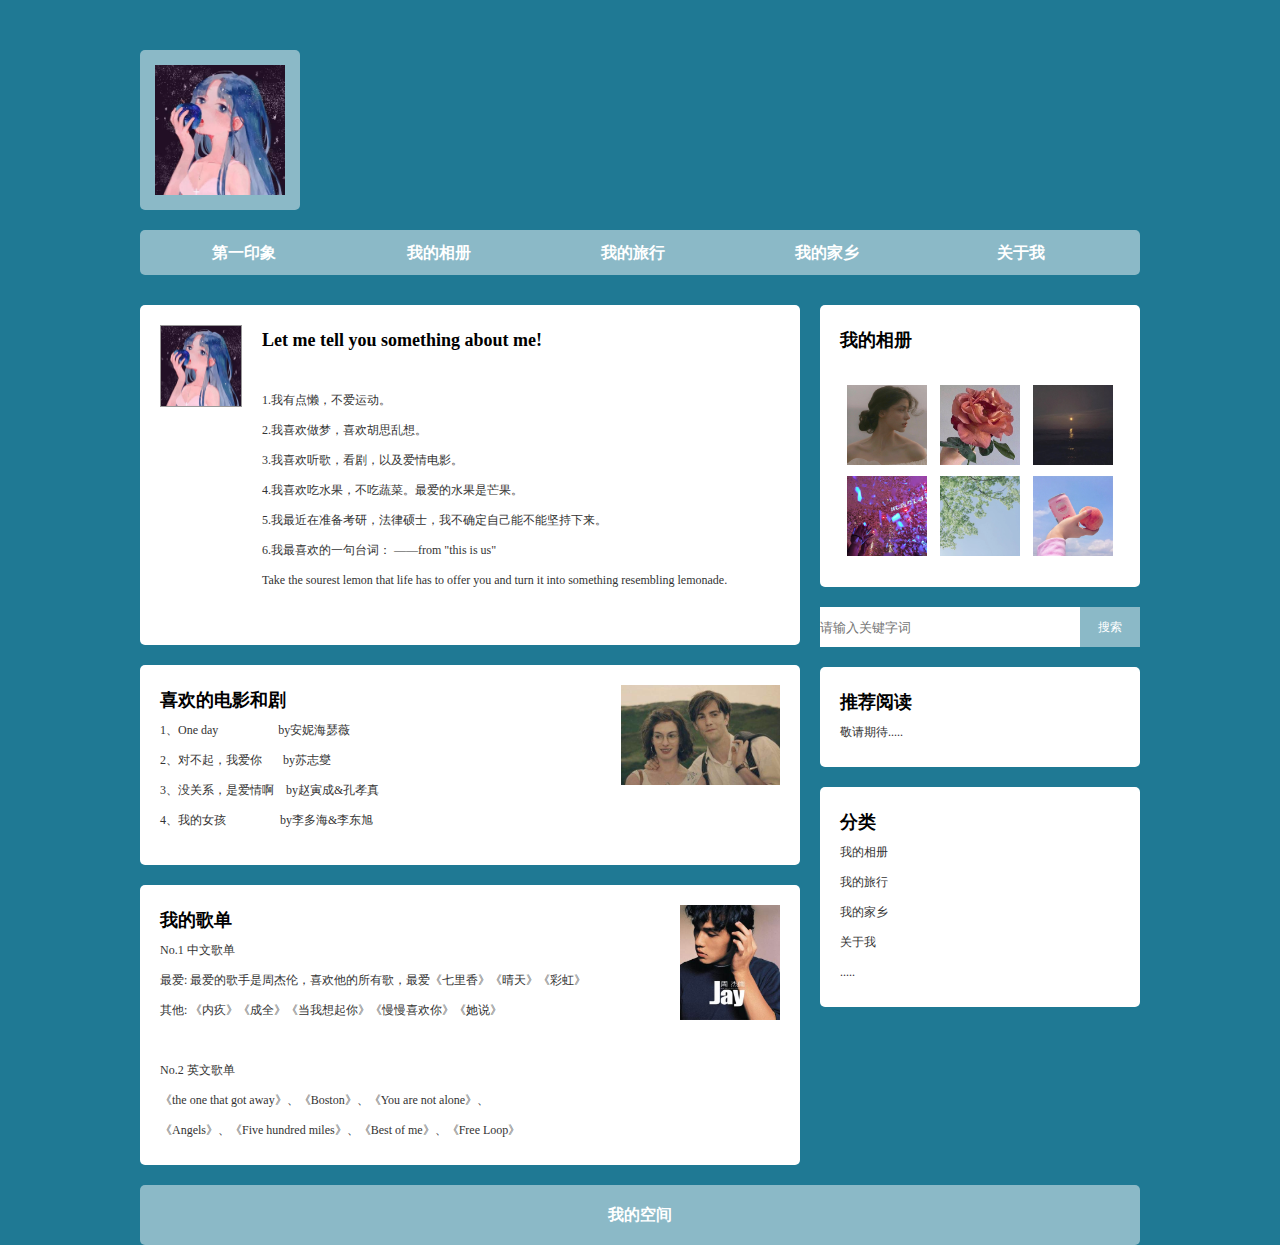
<file: index.html>
<!doctype html>
<html>
<head>
<meta charset="utf-8">
<link rel="stylesheet" type="text/css" href="css/css.css">
<title>张晓宇的个人空间</title>
</head>

<body>
<div class="nav">
    <div class="top">
        <img src="images/top.jpg" width="130" height="130" border="0">
    </div>
    <div class="dao">
        <ul>
            <li><a href="index.html">第一印象</a></li>
            <li><a href="MyPhoto.html">我的相册</a></li>
            <li><a href="MyTrip.html">我的旅行</a></li>
            <li><a href="MyHometown.html">我的家乡</a></li>
            <li><a href="AboutMe.html">关于我</a></li>
        </ul>
    </div>
    <div class="xia">
        <div class="zuo">
            <div class="shou">
                <div class="zz">
                    <img src="images/top.jpg" width="80" height="80">
                </div>
                <h2>Let me tell you something about me!</h2>
                <br>
                <p>1.我有点懒，不爱运动。</p>
                <p>2.我喜欢做梦，喜欢胡思乱想。</p>
                <p>3.我喜欢听歌，看剧，以及爱情电影。</p>
                <p>4.我喜欢吃水果，不吃蔬菜。最爱的水果是芒果。</p>
                <p>5.我最近在准备考研，法律硕士，我不确定自己能不能坚持下来。</p>
                <p>6.我最喜欢的一句台词：  ——from "this is us"</p> 
                <p>Take the sourest lemon that life has to offer you and turn it into something resembling lemonade.</p>
            </div>
            <div class="clearit">
            </div>
            <div class="ye">
                <img src="images/oneday.jpg" width="159" height="100" align="right" style=" margin-left:20px;">
                <h2>喜欢的电影和剧</h2>
                <p>1、One day&emsp;&emsp;&emsp;&emsp;&emsp;by安妮海瑟薇</p>
                <p>2、对不起，我爱你&nbsp;&nbsp;&nbsp;&emsp;by苏志燮</p>
                <p>3、没关系，是爱情啊&emsp;by赵寅成&孔孝真</p>
                <p>4、我的女孩&nbsp;&nbsp;&nbsp;&nbsp;&nbsp;&nbsp;&emsp;&emsp;&emsp;by李多海&李东旭</p>
            </div>
            <div class="yy">
                <img src="images/jay.jpg" width="100" height="115" align="right" style=" margin-left:20px;">   
                <h2>我的歌单</h2>
                <p>No.1 中文歌单</p>
                <p>最爱: 最爱的歌手是周杰伦，喜欢他的所有歌，最爱《七里香》《晴天》《彩虹》</p>
                <p>其他: 《内疚》《成全》《当我想起你》《慢慢喜欢你》《她说》</p>
                <br>
                <p>No.2 英文歌单</p>
                <p>《the one that got away》、《Boston》、《You are not alone》、</p>
                <p>《Angels》、《Five hundred miles》、《Best of me》、《Free Loop》</p>
            </div>
        </div>
        <div class="you">
            <div class="ce">
                <h2>我的相册</h2>
                <br>
                <ul>                   
                    <li><img src="images/a1.jpg" width="80" height="80"></li>
                    <li><img src="images/a2.jpg" width="80" height="80"></li>
                    <li><img src="images/a3.jpg" width="80" height="80"></li>
                    <li><img src="images/a4.jpg" width="80" height="80"></li>
                    <li><img src="images/a5.jpg" width="80" height="80"></li>
                    <li><img src="images/a6.jpg" width="80" height="80"></li>
                </ul>
                <div class="clearit">
                </div>
            </div>
            <div class="sou">
                <input name="" type="text" placeholder="请输入关键字词">
                <p><a href="#">搜索</a></p>
            </div>
            <div class="clearit">
            </div>
            <div class="yx">
                <h2>推荐阅读</h2>
                <p>敬请期待.....</p>
            </div>
            <div class="yx">
                <h2>分类</h2>
                <p>我的相册</p>
                <p>我的旅行</p>
                <p>我的家乡</p>
                <p>关于我</p>
                <p>.....</p>
            </div>
        </div>
    </div>
    <div class="clearit">
    </div>
    <div class="foot">我的空间</div>
</div>
</body>
</html>
</file>
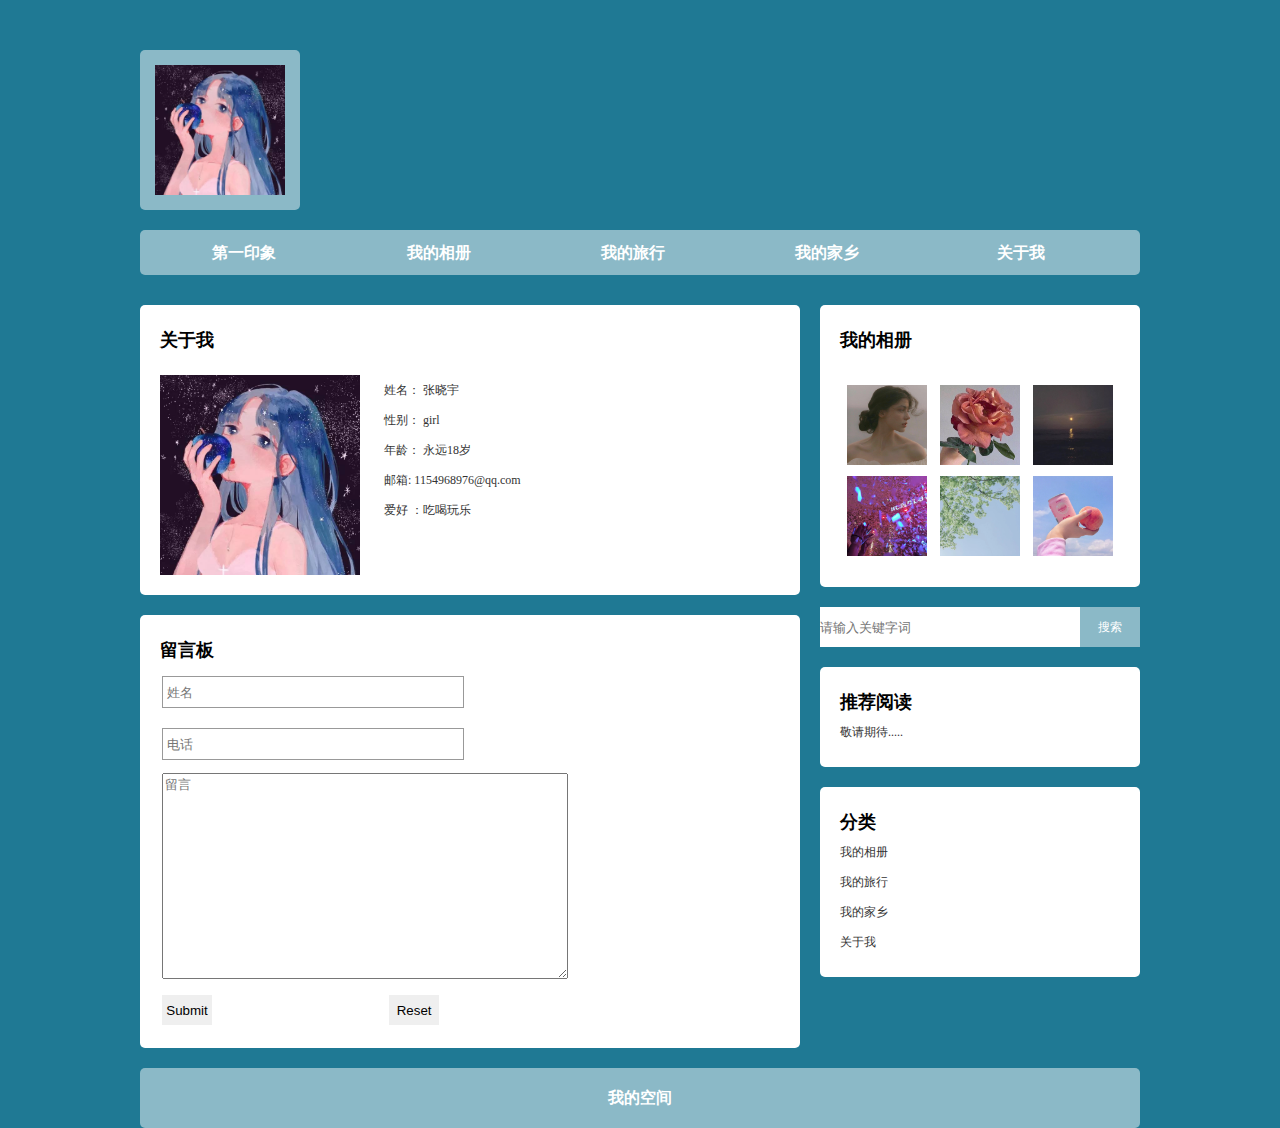
<file: AboutMe.html>
<!doctype html>
<html>
<head>
<meta charset="utf-8">
<link rel="stylesheet" type="text/css" href="css/css.css">
<title>张晓宇的个人空间</title>
</head>

<body>
<div class="nav">
  <div class="top">
    <img src="images/top.jpg" width="130" height="130">
  </div>
  <div class="dao">
    <ul>
      <li><a href="index.html">第一印象</a></li>
      <li><a href="MyPhoto.html">我的相册</a></li>
      <li><a href="MyTrip.html">我的旅行</a></li>
      <li><a href="MyHometown.html">我的家乡</a></li>
      <li><a href="AboutMe.html">关于我</a></li>
    </ul>
  </div>
  <div class="xia">
    <div class="zuo">
      <div class="yw"><h2>关于我</h2>
        <div class="wo">
          <img src="images/top.jpg" width="200" height="200" align="left">
          <p>姓名： 张晓宇</p>
          <p>性别： girl</p>
          <p>年龄： 永远18岁</p>
          <p>邮箱:  1154968976@qq.com</p>
          <p>爱好 ：吃喝玩乐</p>
        </div>
        <div class="clearit"></div>
        </div>
        <br>
        <div class="yw"><h2>留言板</h2>
          <table width="100%" border="0">
            <tr>
              <td height="50"><input name="" type="text"  placeholder=" 姓名 " style=" width:300px; height:30px; border:1px solid #999"></td>
            </tr>
            <tr>
              <td height="50"><input name="" type="text"  placeholder=" 电话 " style=" width:300px; height:30px; border:1px solid #999"/></td>
            </tr>  
            <tr>
              <td height="220"><textarea name="" cols="" rows="" placeholder="留言 " style=" width:400px; height:200px;"></textarea></td>
            </tr>
          </table> 
          <table width="800" border="0">
            <tr>
              <td width="224"><input name="" type="submit" style=" width:50px; height:30px;" /></td>
              <td width="566"><input name="" type="reset" style=" width:50px; height:30px;"/></td>
            </tr>
          </table>
        </div>
    </div>
    <div class="you">
      <div class="ce"><h2>我的相册</h2>
        <br>        
        <ul>
          <li><img src="images/a1.jpg" width="80" height="80"></li>
          <li><img src="images/a2.jpg" width="80" height="80"></li>
          <li><img src="images/a3.jpg" width="80" height="80"></li>
          <li><img src="images/a4.jpg" width="80" height="80"></li>
          <li><img src="images/a5.jpg" width="80" height="80"></li>
          <li><img src="images/a6.jpg" width="80" height="80"></li>
        </ul>
        <div class="clearit">         
        </div>
      </div>
      <div class="sou">
        <input name="" type="text" placeholder="请输入关键字词">
        <p><a href="#">搜索</a></p>
      </div>
      <div class="clearit"></div>
      <div class="yx">
      <h2>推荐阅读</h2>
      <p>敬请期待.....</p>
      </div>
      <div class="yx">
        <h2>分类</h2>
        <p>我的相册</p>
        <p>我的旅行</p>
        <p>我的家乡</p>
        <p>关于我</p>
      </div>
    </div>
  </div>
  <div class="clearit">
  </div>
  <div class="foot">我的空间</div>
</div>
</body>
</html>
</file>
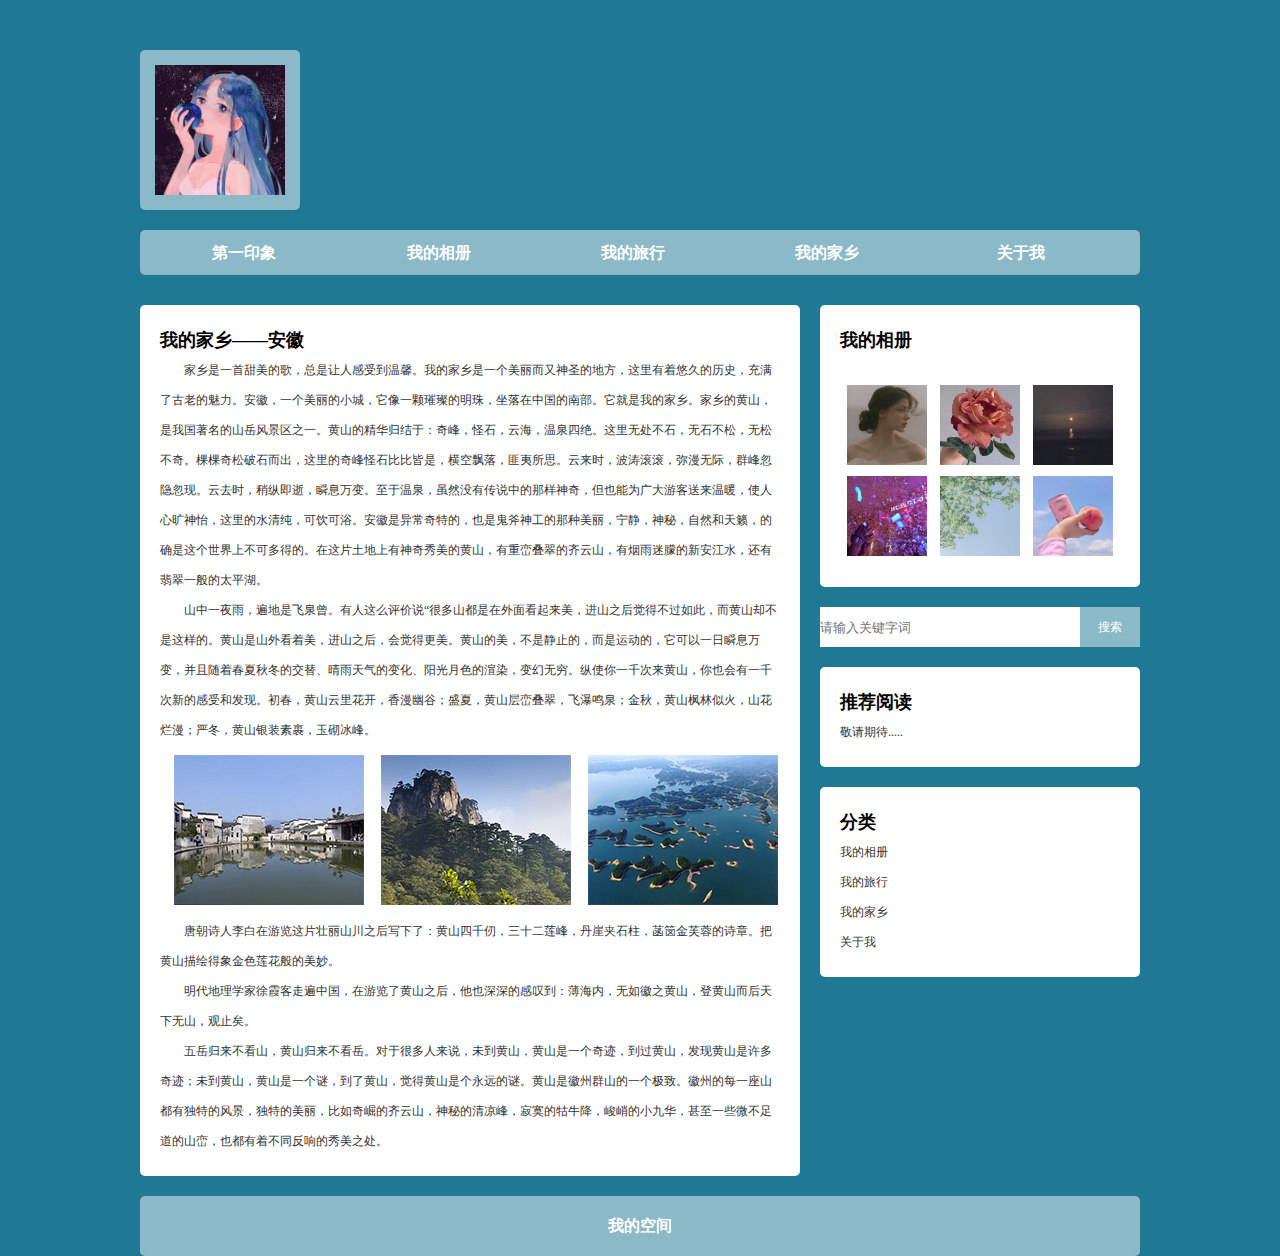
<file: MyHometown.html>
<!doctype html>
<html>
<head>
<meta charset="utf-8">
<link rel="stylesheet" type="text/css" href="css/css.css">
<title>张晓宇的个人空间</title>
</head>

<body>
<div class="nav">
    <div class="top">
        <img src="images/top.jpg" width="130" height="130">
    </div>
    <div class="dao">
        <ul>
            <li><a href="index.html">第一印象</a></li>
            <li><a href="MyPhoto.html">我的相册</a></li>
            <li><a href="MyTrip.html">我的旅行</a></li>
            <li><a href="MyHometown.html">我的家乡</a></li>
            <li><a href="AboutMe.html">关于我</a></li>
        </ul>
    </div>
    <div class="xia">
        <div class="zuo">
            <div class="yw"><h2>我的家乡——安徽</h2>
                <p>家乡是一首甜美的歌，总是让人感受到温馨。我的家乡是一个美丽而又神圣的地方，这里有着悠久的历史，充满了古老的魅力。安徽，一个美丽的小城，它像一颗璀璨的明珠，坐落在中国的南部。它就是我的家乡。家乡的黄山，是我国著名的山岳风景区之一。黄山的精华归结于：奇峰，怪石，云海，温泉四绝。这里无处不石，无石不松，无松不奇。棵棵奇松破石而出，这里的奇峰怪石比比皆是，横空飘落，匪夷所思。云来时，波涛滚滚，弥漫无际，群峰忽隐忽现。云去时，稍纵即逝，瞬息万变。至于温泉，虽然没有传说中的那样神奇，但也能为广大游客送来温暖，使人心旷神怡，这里的水清纯，可饮可浴。安徽是异常奇特的，也是鬼斧神工的那种美丽，宁静，神秘，自然和天籁，的确是这个世界上不可多得的。在这片土地上有神奇秀美的黄山，有重峦叠翠的齐云山，有烟雨迷朦的新安江水，还有翡翠一般的太平湖。</p>
                <p>山中一夜雨，遍地是飞泉曾。有人这么评价说“很多山都是在外面看起来美，进山之后觉得不过如此，而黄山却不是这样的。黄山是山外看着美，进山之后，会觉得更美。黄山的美，不是静止的，而是运动的，它可以一日瞬息万变，并且随着春夏秋冬的交替、晴雨天气的变化、阳光月色的渲染，变幻无穷。纵使你一千次来黄山，你也会有一千次新的感受和发现。初春，黄山云里花开，香漫幽谷；盛夏，黄山层峦叠翠，飞瀑鸣泉；金秋，黄山枫林似火，山花烂漫；严冬，黄山银装素裹，玉砌冰峰。</p>
                <div class="tu">
                    <img src="images/w1.jpg" width="190" height="150">
                    <img src="images/w2.jpg" width="190" height="150">
                    <img src="images/w3.jpg" width="190" height="150">
                </div>
                <p>唐朝诗人李白在游览这片壮丽山川之后写下了：黄山四千仞，三十二莲峰，丹崖夹石柱，菡笝金芙蓉的诗章。把黄山描绘得象金色莲花般的美妙。</p>
                <p>明代地理学家徐霞客走遍中国，在游览了黄山之后，他也深深的感叹到：薄海内，无如徽之黄山，登黄山而后天下无山，观止矣。</p>
                <p>五岳归来不看山，黄山归来不看岳。对于很多人来说，未到黄山，黄山是一个奇迹，到过黄山，发现黄山是许多奇迹；未到黄山，黄山是一个谜，到了黄山，觉得黄山是个永远的谜。黄山是徽州群山的一个极致。徽州的每一座山都有独特的风景，独特的美丽，比如奇崛的齐云山，神秘的清凉峰，寂寞的牯牛降，峻峭的小九华，甚至一些微不足道的山峦，也都有着不同反响的秀美之处。</p>
            </div>
        </div>
        <div class="you">
            <div class="ce">
                <h2>我的相册</h2>
                <br>
                <ul>
                    <li><img src="images/a1.jpg" width="80" height="80"></li>
                    <li><img src="images/a2.jpg" width="80" height="80"></li>
                    <li><img src="images/a3.jpg" width="80" height="80"></li>
                    <li><img src="images/a4.jpg" width="80" height="80"></li>
                    <li><img src="images/a5.jpg" width="80" height="80"></li>
                    <li><img src="images/a6.jpg" width="80" height="80"></li>
                </ul>
                <div class="clearit">
                </div>
            </div>
            <div class="sou">
                <input name="" type="text" placeholder="请输入关键字词">
                <p><a href="#">搜索</a></p>
            </div>
            <div class="clearit">
            </div>
            <div class="yx">
                <h2>推荐阅读</h2>
                <p>敬请期待.....</p>
            </div>
            <div class="yx">
                <h2>分类</h2>
                <p>我的相册</p>
                <p>我的旅行</p>
                <p>我的家乡</p>
                <p>关于我</p>
            </div>
        </div>
    </div>
    <div class="clearit">
    </div>
    <div class="foot">我的空间</div>
</div>
</body>
</html>
</file>
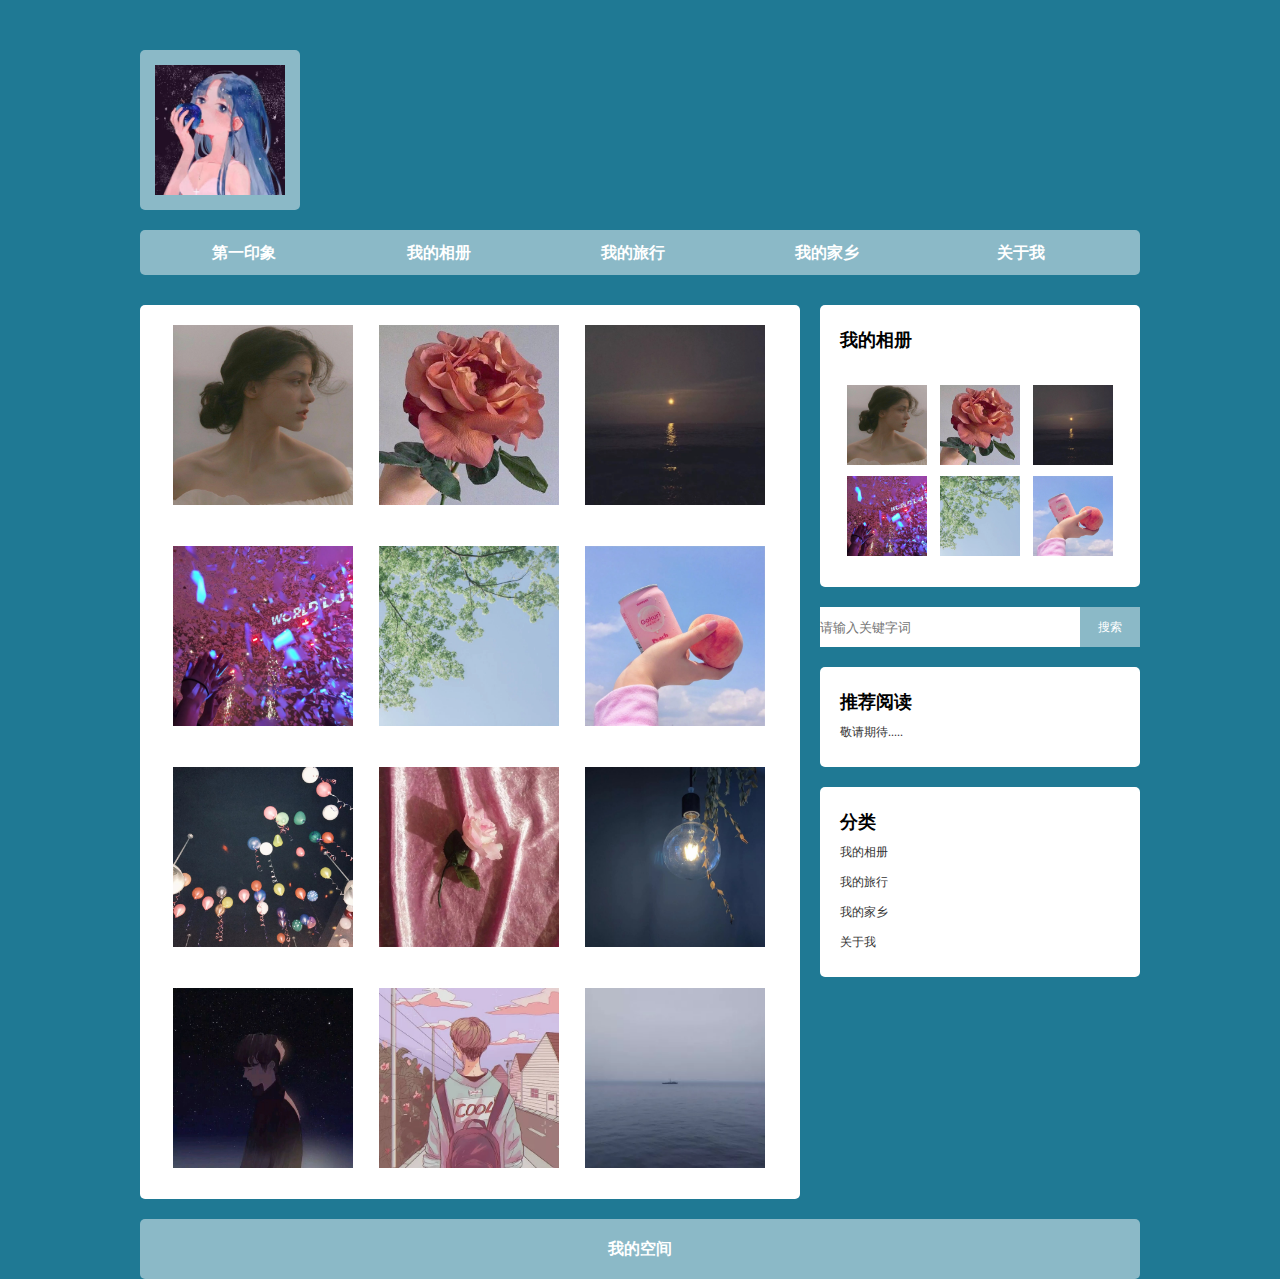
<file: MyPhoto.html>
<!doctype html>
<html>
<head>
<meta charset="utf-8">
<link rel="stylesheet" type="text/css" href="css/css.css">
<title>张晓宇的个人空间</title>
</head>

<body>
<div class="nav">
    <div class="top">
        <img src="images/top.jpg" width="130" height="130">
    </div>
    <div class="dao">
        <ul>
            <li><a href="index.html">第一印象</a></li>
            <li><a href="MyPhoto.html">我的相册</a></li>
            <li><a href="MyTrip.html">我的旅行</a></li>
            <li><a href="MyHometown.html">我的家乡</a></li>
            <li><a href="AboutMe.html">关于我</a></li>
        </ul>
    </div>
    <div class="xia">
        <div class="zuo">
            <div class="yw">
                <ul>
                    <li><img src="images/a1.jpg" width="180" height="180"></li>
                    <li><img src="images/a2.jpg" width="180" height="180"></li>
                    <li><img src="images/a3.jpg" width="180" height="180"></li>
                </ul>
                <div class="clearit">
                </div>
                <br>
                <ul>
                    <li><img src="images/a4.jpg" width="180" height="180"></li>
                    <li><img src="images/a5.jpg" width="180" height="180"></li>
                    <li><img src="images/a6.jpg" width="180" height="180"></li>
                </ul>
                <div class="clearit">                   
                </div>
                <br>
                <ul>
                    <li><img src="images/a7.jpg" width="180" height="180"></li>
                    <li><img src="images/a8.jpg" width="180" height="180"></li>
                    <li><img src="images/a9.jpg" width="180" height="180"></li>
                </ul>
                <div class="clearit">
                </div>
                <br>
                <ul>
                    <li><img src="images/a10.jpg" width="180" height="180"></li>
                    <li><img src="images/a11.jpg" width="180" height="180"></li>
                    <li><img src="images/a12.jpg" width="180" height="180"></li>
                </ul>
                <div class="clearit">                    
                </div>
            </div>
        </div>
        <div class="you">
            <div class="ce">
                <h2>我的相册</h2>
                <br>
                <ul>
                    <li><img src="images/a1.jpg" width="80" height="80"></li>
                    <li><img src="images/a2.jpg" width="80" height="80"></li>
                    <li><img src="images/a3.jpg" width="80" height="80"></li>
                    <li><img src="images/a4.jpg" width="80" height="80"></li>
                    <li><img src="images/a5.jpg" width="80" height="80"></li>
                    <li><img src="images/a6.jpg" width="80" height="80"></li>
                </ul>
                <div class="clearit">                   
                </div>
            </div>
            <div class="sou">
                <input name="" type="text" placeholder="请输入关键字词">
                <p><a href="#">搜索</a></p>
            </div>
            <div class="clearit">
            </div>
            <div class="yx">
                <h2>推荐阅读</h2>
                <p>敬请期待.....</p>
            </div>
            <div class="yx">
                <h2>分类</h2>
                <p>我的相册</p>
                <p>我的旅行</p>
                <p>我的家乡</p>
                <p>关于我</p>
            </div>
        </div>
    </div>
    <div class="clearit">
    </div>
    <div class="foot">我的空间</div>
</div>
</body>
</html>
</file>
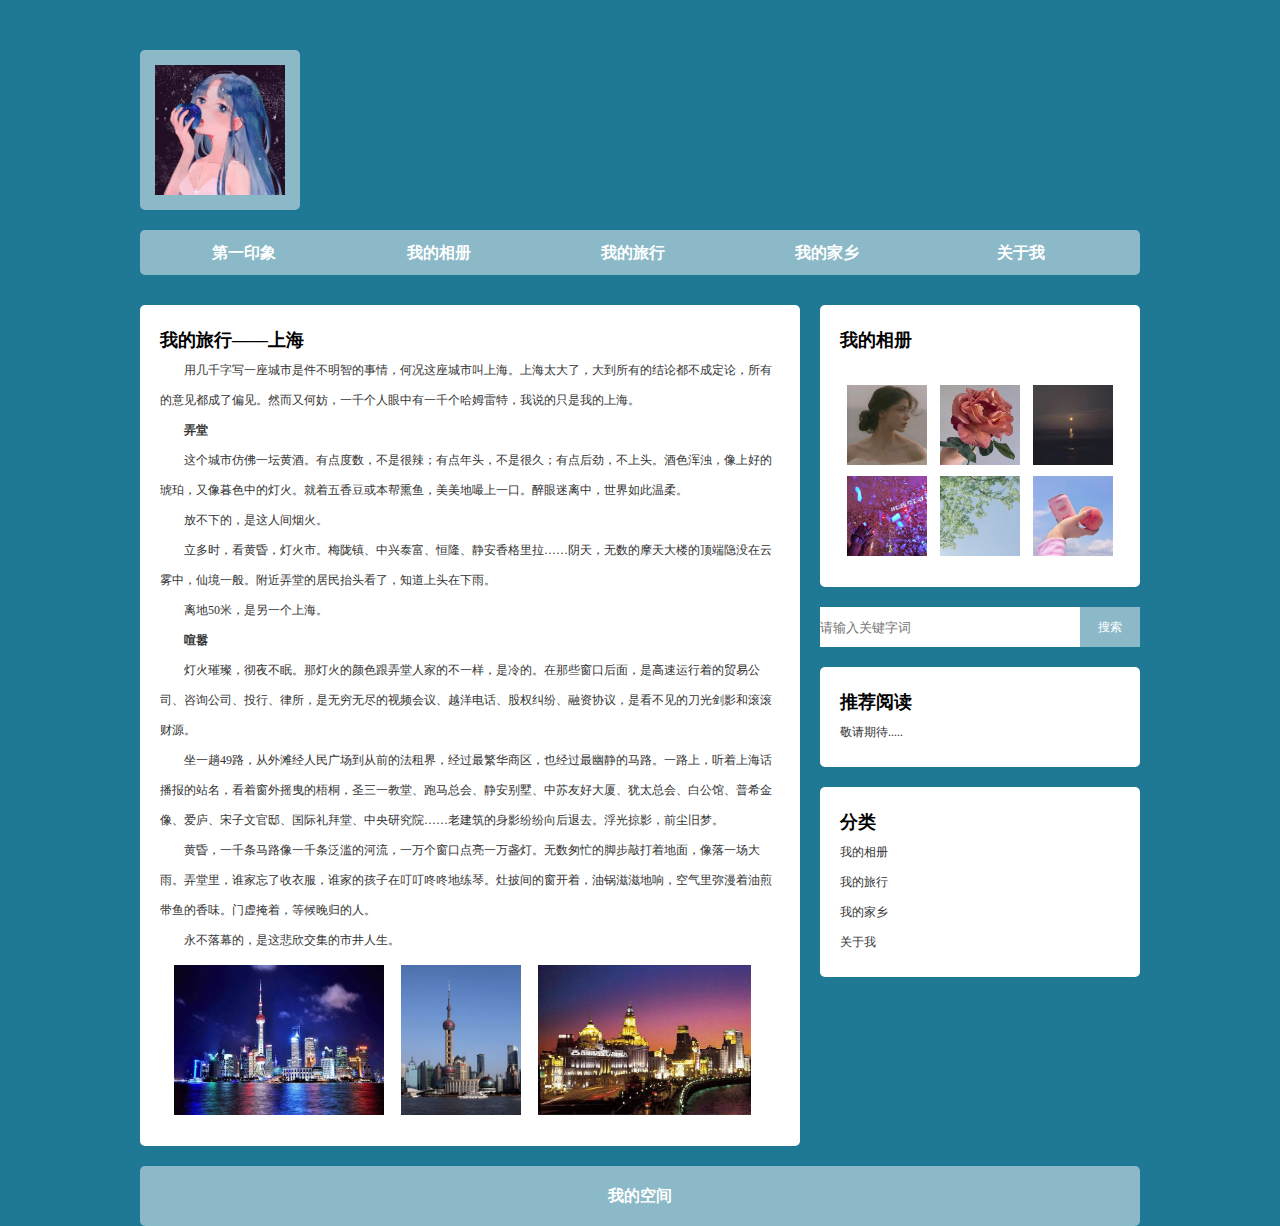
<file: MyTrip.html>
<!doctype html>
<html>
<head>
<meta charset="utf-8">
<link rel="stylesheet" type="text/css" href="css/css.css">
<title>张晓宇的个人空间</title>
</head>

<body>
<div class="nav">
    <div class="top">
        <img src="images/top.jpg" width="130" height="130">
    </div>
    <div class="dao">
        <ul>
            <li><a href="index.html">第一印象</a></li>
            <li><a href="MyPhoto.html">我的相册</a></li>
            <li><a href="MyTrip.html">我的旅行</a></li>
            <li><a href="MyHometown.html">我的家乡</a></li>
            <li><a href="AboutMe.html">关于我</a></li>
        </ul>
    </div>
    <div class="xia">
        <div class="zuo">
            <div class="yw"><h2>我的旅行——上海</h2>
                <p>用几千字写一座城市是件不明智的事情，何况这座城市叫上海。上海太大了，大到所有的结论都不成定论，所有的意见都成了偏见。然而又何妨，一千个人眼中有一千个哈姆雷特，我说的只是我的上海。</p>
                <p><strong>弄堂</strong></p>
                <p>这个城市仿佛一坛黄酒。有点度数，不是很辣；有点年头，不是很久；有点后劲，不上头。酒色浑浊，像上好的琥珀，又像暮色中的灯火。就着五香豆或本帮熏鱼，美美地嘬上一口。醉眼迷离中，世界如此温柔。</p>
                <p>放不下的，是这人间烟火。</p>
                <p>立多时，看黄昏，灯火市。梅陇镇、中兴泰富、恒隆、静安香格里拉……阴天，无数的摩天大楼的顶端隐没在云雾中，仙境一般。附近弄堂的居民抬头看了，知道上头在下雨。</p>
                <p>离地50米，是另一个上海。</p>
                <p><strong>喧嚣</strong></p>
                <p>灯火璀璨，彻夜不眠。那灯火的颜色跟弄堂人家的不一样，是冷的。在那些窗口后面，是高速运行着的贸易公司、咨询公司、投行、律所，是无穷无尽的视频会议、越洋电话、股权纠纷、融资协议，是看不见的刀光剑影和滚滚财源。</p>
                <p>坐一趟49路，从外滩经人民广场到从前的法租界，经过最繁华商区，也经过最幽静的马路。一路上，听着上海话播报的站名，看着窗外摇曳的梧桐，圣三一教堂、跑马总会、静安别墅、中苏友好大厦、犹太总会、白公馆、普希金像、爱庐、宋子文官邸、国际礼拜堂、中央研究院……老建筑的身影纷纷向后退去。浮光掠影，前尘旧梦。</p>
                <p>黄昏，一千条马路像一千条泛滥的河流，一万个窗口点亮一万盏灯。无数匆忙的脚步敲打着地面，像落一场大雨。弄堂里，谁家忘了收衣服，谁家的孩子在叮叮咚咚地练琴。灶披间的窗开着，油锅滋滋地响，空气里弥漫着油煎带鱼的香味。门虚掩着，等候晚归的人。</p>
                <p>永不落幕的，是这悲欣交集的市井人生。</p>
                <div class="tu">
                    <img src="images/s1.jpg" width="210" height="150">
                    <img src="images/s2.jpg" width="120" height="150">
                    <img src="images/s3.jpg" width="213" height="150">
                </div>
            </div>
        </div>
        <div class="you">
            <div class="ce">
                <h2>我的相册</h2>
                <br>
                <ul>
                    <li><img src="images/a1.jpg" width="80" height="80"></li>
                    <li><img src="images/a2.jpg" width="80" height="80"></li>
                    <li><img src="images/a3.jpg" width="80" height="80"></li>
                    <li><img src="images/a4.jpg" width="80" height="80"></li>
                    <li><img src="images/a5.jpg" width="80" height="80"></li>
                    <li><img src="images/a6.jpg" width="80" height="80"></li>
                </ul>
                <div class="clearit">                    
                </div>
            </div>
            <div class="sou">
                <input name="" type="text" placeholder="请输入关键字词">
                <p><a href="#">搜索</a></p>
            </div>
            <div class="clearit">                
            </div>
            <div class="yx">
                <h2>推荐阅读</h2>
                <p>敬请期待.....</p>
            </div>
            <div class="yx">
                <h2>分类</h2>
                <p>我的相册</p>
                <p>我的旅行</p>
                <p>我的家乡</p>
                <p>关于我</p>
            </div>
        </div>
    </div>
    <div class="clearit">
    </div>
    <div class="foot">我的空间</div>
</div>
</body>
</html>
</file>
<file: css/css.css>
body, html, div, blockquote, img, label, p, h1, h2, h3, h4, h5, h6, pre, ul, ol,
li, dl, dt, dd, form, a, fieldset, input, th, td
{
    margin: 0; 
    padding: 0; 
    border: 0; 
    outline: none;
}
body 
{	
    font-family: "Microsoft Yahei";
    font-size: 12px;
    color:#000000;
    line-height: 20px;
    text-align:left; 
    background:#1f7994
}
td,th 
{
    font-family: "宋体";
    font-size: 12px;
    color: #000000;
}
a 
{
    color: #000000;
} 
a:link 
{
    TEXT-DECORATION: none;
}
a:visited 
{
    TEXT-DECORATION: none;
}
ul,li
{
    list-style-type:none;
}
.clearit
{
    clear:both;
}
.nav 
{
    width:1000px; 
    margin:0 auto;
}
.top 
{
    width:130px; 
    height:130px; 
    padding:15px; 
    background:rgba(247,249,250, 0.5); 
    margin-top:50px; 
    border-radius:5px;
}
.dao 
{
    width:1000px; 
    height:45px;
    background:rgba(247,249,250, 0.5); 
    border-radius:5px; 
    margin-top:20px;
}
.dao li 
{
    width:180px; 
    float:left; 
    text-align:center; 
    line-height:45px; 
    margin-left:14.28px;
}
.dao a 
{ 
    font-weight:600; 
    font-size:16px; 
    color:#FFF; 
    width:180px; 
    height:45px; 
    border-radius:5px; 
    display:block
}
.dao a:hover 
{ 
    background:#176c86;
}
.xia 
{ 
    margin-top:30px;
}
.zuo 
{
    width:660px; 
    float:left;
}
.you 
{
    width:320px; 
    float:left; 
    margin-left:20px;
}
.shou 
{
    width:620px; 
    height:300px; 
    background:#FFF; 
    padding:20px; 
    border-radius:5px; 
    line-height:30px;
}
.zz 
{
    width:82px;
    height:300px; 
    float:left; 
    margin-right:20px;
}
.zz img 
{ 
    border:1px solid #999
}
.shou 
{ 
    line-height:30px;
}
.shou p 
{ 
    color:#333;
}
.ye 
{
    width:620px; 
    height:160px; 
    background:#FFF; 
    padding:20px; 
    border-radius:5px; 
    line-height:30px;
     margin-top:20px;
}
.ye p 
{ 
    color:#333;
}
.yy  
{
    width:620px;
    background:#FFF; 
    padding:20px; 
    border-radius:5px; 
    line-height:30px; 
    margin-top:20px;
}
.yy p  
{ 
    color:#333;
}
.ce 
{
    width:280px; 
    background:#FFF; 
    padding:20px; 
    border-radius:5px; 
    line-height:30px;
}
.ce li 
{
    width:93.33px; 
    float:left; 
    text-align:center
}
.sou 
{ 
    margin-top:20px;
}
.sou input 
{
    width:260px; 
    height:40px;  
    float:left
}
.sou p 
{
    width:60px; 
    height:40px; 
    float:left; 
    background:rgba(247,249,250, 0.5); 
    text-align:center; 
    line-height:40px; 
}
.sou a 
{ 
    color:#FFF;
}
.yx 
{
    width:280px; 
    background:#FFF; 
    padding:20px; 
    border-radius:5px; 
    line-height:30px; 
    margin-top:20px;
}
.yx p 
{ 
    color: #333
}
.foot 
{
    width:1000px; 
    height:60px;
    background:rgba(247,249,250, 0.5); 
    border-radius:5px; 
    margin-top:20px; 
    text-align:center; 
    line-height:60px; 
    font-weight:600; 
    font-size:16px; 
    color:#FFF;
}
.yw 
{
    width:620px; 
    background:#FFF; 
    padding:20px; 
    border-radius:5px; 
    line-height:30px;
}
.yw p 
{ 
    color:#333; 
    text-indent:2em
}
.yw li 
{
    width:206px; 
    float:left; 
    text-align:center;
}
.tu img 
{ 
    margin-top:10px; 
    margin-left:14px;
}
.wo 
{ 
    margin-top:20px;
}
</file>
